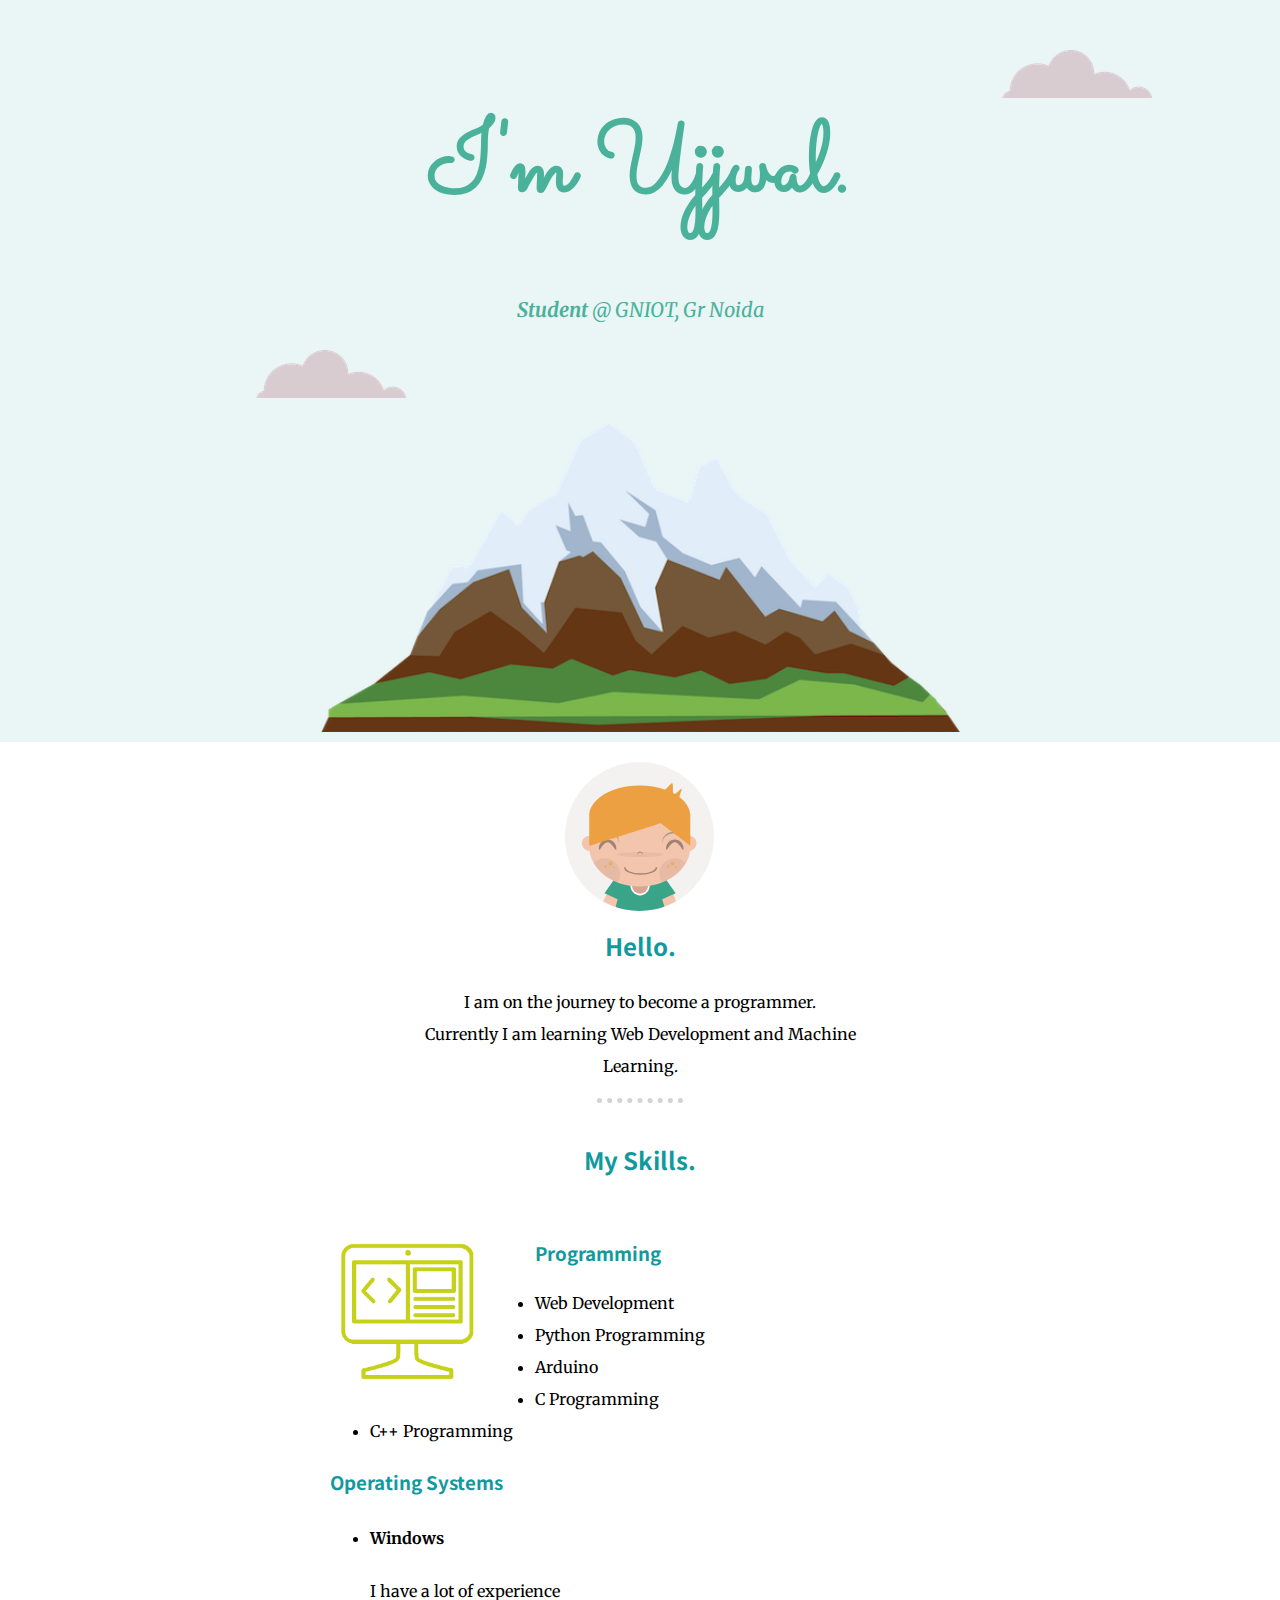
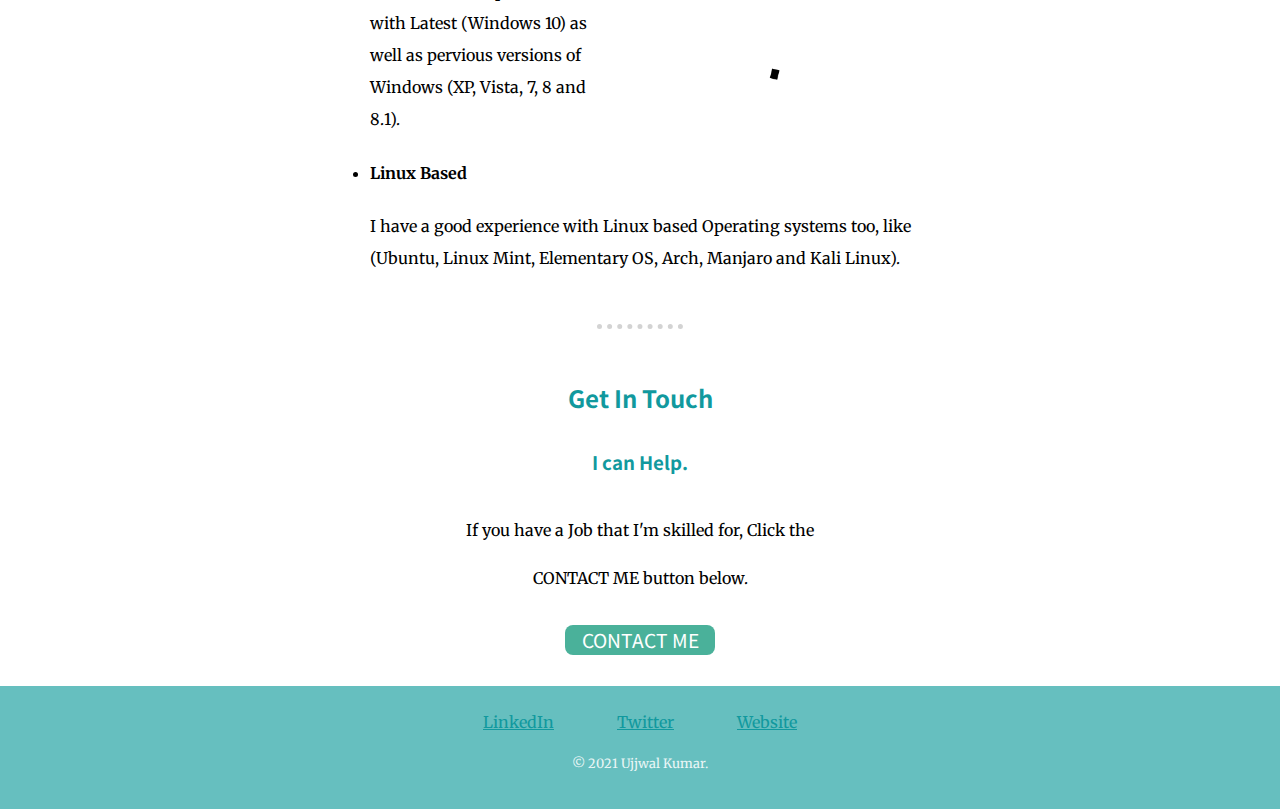
<file: index.html>
<!DOCTYPE html>
<html lang="en">
<head>
    <meta charset="UTF-8">
    <meta http-equiv="X-UA-Compatible" content="IE=edge">
    <meta name="viewport" content="width=device-width, initial-scale=1.0">
    <!-- Description for Search Engine -->
    <meta name="description" content="This is Ujjwal Kumar's Personal Website!">
    <!-- Refresh every 60sec 
    <meta http-equiv="refresh" content="60"> -->
    <!-- To be displayed in TitelBar/Tab -->
    <title>UjjwalKr - Personal Website</title>
    <link rel="stylesheet" href="css/style.css">
    <link rel="shortcut icon" href="img/favicon.ico" type="image/x-icon">
    <link rel="preconnect" href="https://fonts.gstatic.com">
    <link href="https://fonts.googleapis.com/css2?family=Merriweather&family=Noto+Sans+JP&family=Sacramento&display=swap" rel="stylesheet">
</head>
<body>
    <div class="top_div">
        <img src="img/cloud.png" alt="cloud_top" class="cloud_top">
        <!-- Level 1 Heading using <h1>tag -->
        <h1>I'm Ujjwal.</h1>
        <p class="sub_heading1">
            <em><strong> Student </strong> @ GNIOT, Gr Noida</em>
        </p>
        <img src="img/cloud.png" alt="cloud_bottom" class="cloud_bottom">
        <img src="img/mountain.png" alt="mountain" class="mountain">
    </div>
    <div class="middle_div">
        <div class="profile-div">
            <img src="img/me.svg" alt="Profile_Pic" width="35%" class="prof-pic">
            <h2>Hello.</h2>
            <p>
              I am on the journey to become a programmer.<br>
              Currently I am learning Web Development and Machine Learning. 
            </p>
          </div>
          <hr>
          <div class="skills">
            <h2>My Skills.</h2>
            <div class="skill-row1" id="skill-col1">
              <img class="skill-img1" src="img/Code1.gif" alt="">
              <h3>Programming</h3>
              <ul class="skill-list">
                <li>Web Development</li>
                <li>Python Programming</li>
                <li>Arduino</li>
                <li>C Programming</li>
                <li>C++ Programming</li>
              </ul>
            </div>
            <div class="skill-row2">
              <img class="skill-img2" src="img/Code2.gif" alt="">
              <h3>Operating Systems</h3>
              <ul class="skill-list">
                <li><h4>Windows</h4>
                  <p>I have a lot of experience with Latest (Windows 10) as well as pervious versions of Windows (XP, Vista, 7, 8 and 8.1).</p>
                </li>
                <li><h4>Linux Based</h4>
                  <p>I have a good experience with Linux based Operating systems too, like (Ubuntu, Linux Mint, Elementary OS, Arch, Manjaro and Kali Linux).</p>
                </li>
              </ul>
            </div>
          </div>
          <hr>
          <div class="contact-me">
            <h2>Get In Touch</h2>
            <h3>I can Help.</h3>
            <p class="g-i-t">If you have a Job that I'm skilled for, Click the<br>
                CONTACT ME button below.</p>
            <a href="contact.html"><button class="contact-btn">
                CONTACT ME
            </button></a>
          </div>
    </div>
    <div class="bottom_div">
        <a class="footer-link" href="https://www.linkedin.com/in/ujjwal-kr/">LinkedIn</a>
        <a class="footer-link" href="https://twitter.com/">Twitter</a>
        <a class="footer-link" href="https://ujjwalhost.github.io">Website</a>
        <p>© 2021 Ujjwal Kumar.</p>
    </div>
</body>
</html>
</file>
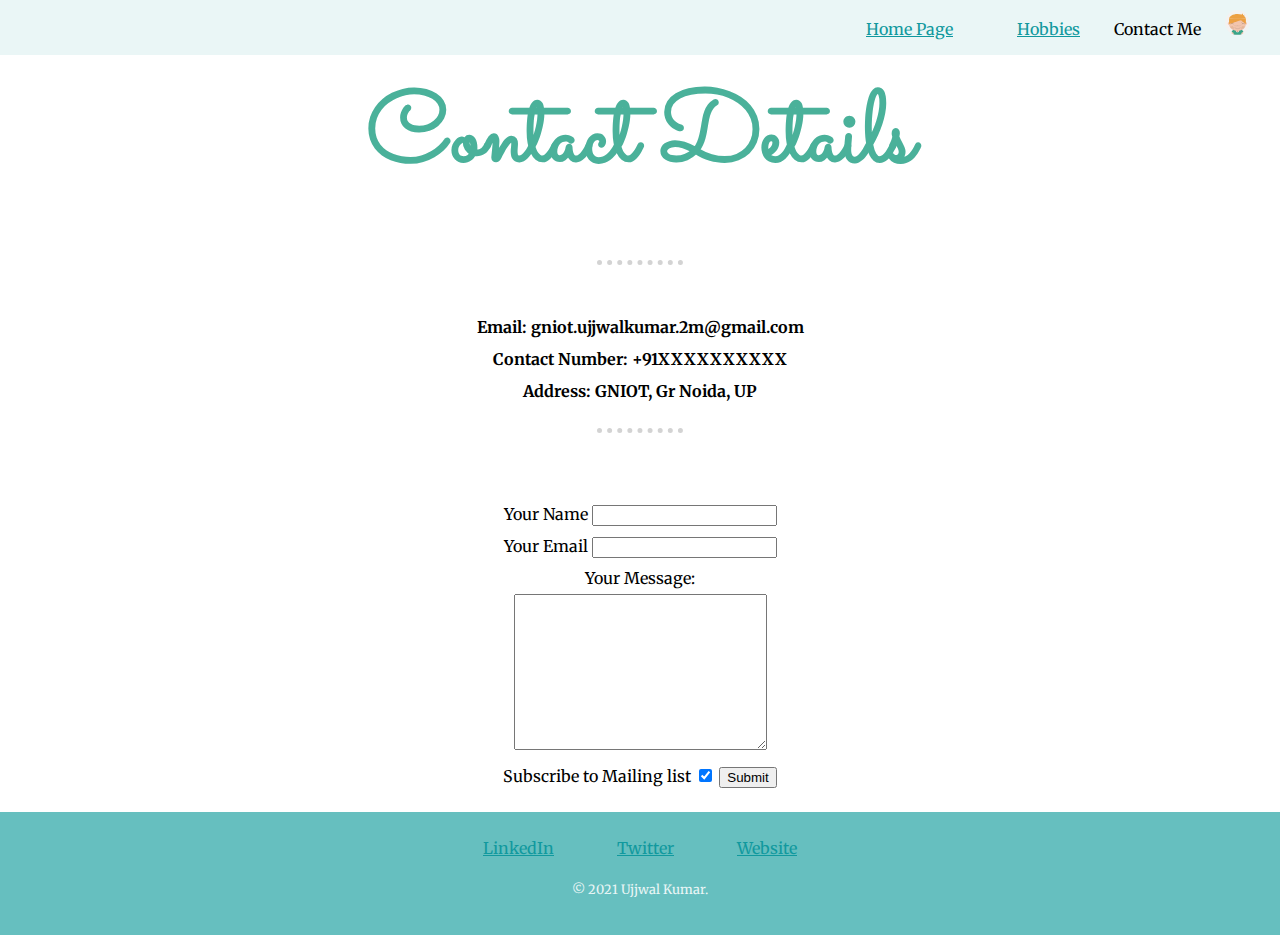
<file: contact.html>
<!DOCTYPE html>
<html lang="en">
<head>
    <meta charset="UTF-8">
    <meta http-equiv="X-UA-Compatible" content="IE=edge">
    <meta name="viewport" content="width=device-width, initial-scale=1.0">
    <title>UjjwalKr - Contact</title>
    <link rel="stylesheet" href="css/style.css">
    <link rel="shortcut icon" href="img/favicon.ico" type="image/x-icon">
    <link rel="preconnect" href="https://fonts.gstatic.com">
    <link href="https://fonts.googleapis.com/css2?family=Merriweather&family=Noto+Sans+JP&family=Sacramento&display=swap" rel="stylesheet">
</head>
<body>
    <div class="nav-bar">
        <a href="index.html">Home Page</a>
        <a href="hobbies.html">Hobbies</a>
        Contact Me
        <img src="img/me.svg" alt="ProfilePic" class="prof-pic-nav">
    </div>
    <div class="middle_div">
        <h1>Contact Details</h1>
        <hr>
        <h4>
            Email: gniot.ujjwalkumar.2m@gmail.com<br>
            Contact Number: +91XXXXXXXXXX<br>
            Address: GNIOT, Gr Noida, UP<br>
        </h4>
        <hr><br>
        <form action="mailto:gniot.ujjwalkumar.2m@gmail.com" method="POST" enctype="text/plain">
            <label for="">Your Name</label>
            <input type="text" name="Name" id=""><br>
            <label for="">Your Email</label>
            <input type="email" name="Email" id=""><br>
            <label for="">Your Message:</label><br>
            <textarea name="Message" id="" cols="29" rows="10"></textarea><br>
            <label for="">Subscribe to Mailing list </label>
            <input type="checkbox" name="Mailing" id="" checked>
            <button type="submit">Submit</button>
        </form>
    </div>
    <div class="bottom_div">
        <a class="footer-link" href="https://www.linkedin.com/in/ujjwal-kr/">LinkedIn</a>
        <a class="footer-link" href="https://twitter.com/">Twitter</a>
        <a class="footer-link" href="https://ujjwalhost.github.io/">Website</a>
        <p>© 2021 Ujjwal Kumar.</p>
    </div>
</body>
</html>
</file>
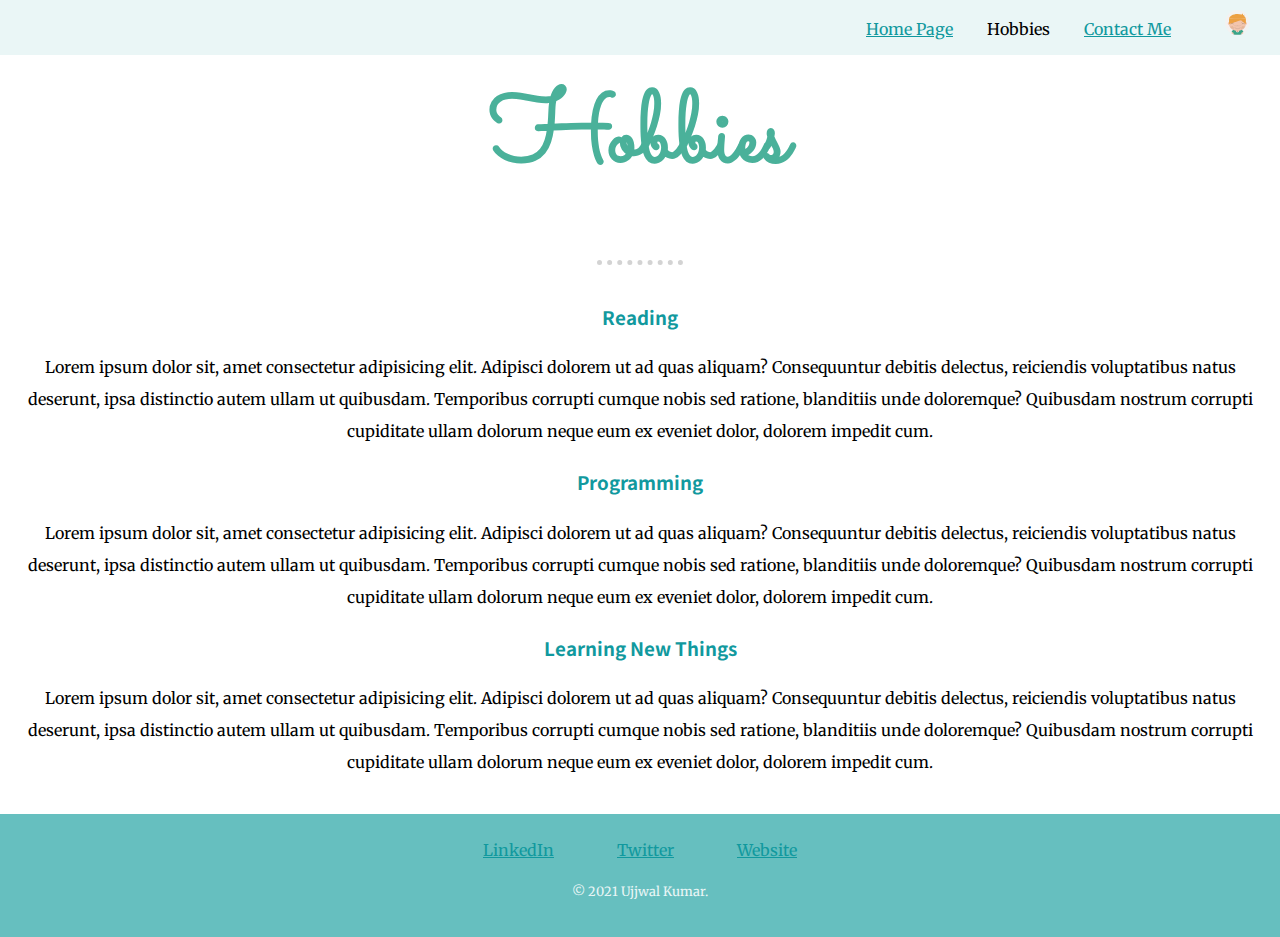
<file: hobbies.html>
<!DOCTYPE html>
<html lang="en">
<head>
    <meta charset="UTF-8">
    <meta http-equiv="X-UA-Compatible" content="IE=edge">
    <meta name="viewport" content="width=device-width, initial-scale=1.0">
    <title>UjjwalKr - Hobbies</title>
    <link rel="stylesheet" href="css/style.css">
    <link rel="shortcut icon" href="img/favicon.ico" type="image/x-icon">
    <link rel="preconnect" href="https://fonts.gstatic.com">
    <link href="https://fonts.googleapis.com/css2?family=Merriweather&family=Noto+Sans+JP&family=Sacramento&display=swap" rel="stylesheet">
</head>
<body>
    <div class="nav-bar">
        <a href="index.html">Home Page</a>
        Hobbies
        <a href="contact.html">Contact Me</a>
        <img src="img/me.svg" alt="ProfilePic" class="prof-pic-nav">
    </div>
    <div class="middle_div">
        <h1>Hobbies</h1>
        <hr>
            <h3>Reading</h3>
            <p>
                Lorem ipsum dolor sit, amet consectetur adipisicing elit. Adipisci dolorem ut ad quas aliquam? Consequuntur debitis delectus, reiciendis voluptatibus natus deserunt, ipsa distinctio autem ullam ut quibusdam. Temporibus corrupti cumque nobis sed ratione, blanditiis unde doloremque? Quibusdam nostrum corrupti cupiditate ullam dolorum neque eum ex eveniet dolor, dolorem impedit cum.
            </p>
            <h3>Programming</h3>
            <p>
                Lorem ipsum dolor sit, amet consectetur adipisicing elit. Adipisci dolorem ut ad quas aliquam? Consequuntur debitis delectus, reiciendis voluptatibus natus deserunt, ipsa distinctio autem ullam ut quibusdam. Temporibus corrupti cumque nobis sed ratione, blanditiis unde doloremque? Quibusdam nostrum corrupti cupiditate ullam dolorum neque eum ex eveniet dolor, dolorem impedit cum.
            </p>
            <h3>Learning New Things</h3>
            <p>
                Lorem ipsum dolor sit, amet consectetur adipisicing elit. Adipisci dolorem ut ad quas aliquam? Consequuntur debitis delectus, reiciendis voluptatibus natus deserunt, ipsa distinctio autem ullam ut quibusdam. Temporibus corrupti cumque nobis sed ratione, blanditiis unde doloremque? Quibusdam nostrum corrupti cupiditate ullam dolorum neque eum ex eveniet dolor, dolorem impedit cum.
            </p>
    </div>
    <div class="bottom_div">
        <a class="footer-link" href="https://www.linkedin.com/in/ujjwal-kr/">LinkedIn</a>
        <a class="footer-link" href="https://twitter.com/">Twitter</a>
        <a class="footer-link" href="https://ujjwalhost.github.io">Website</a>
        <p>© 2021 Ujjwal Kumar.</p>
    </div>
</body>
</html>
</file>
<file: css/style.css>
/*
font-family: 'Merriweather', serif;
font-family: 'Noto Sans JP', sans-serif;
font-family: 'Sacramento', cursive;
*/
body {
    font-family: 'Merriweather', serif;
    font-size: 1rem;
    line-height: 2;
    margin: 0px;
    text-align: center;
}
hr {
    border-style: none;
    border-top-style: dotted;
    border-top-color: lightgrey;
    border-top-width: 5px;
    clear: both;
    width: 5%;
    padding: 1%;
}
h1 {
    color: #4ab19a;
    font-family: 'Sacramento', cursive;
    font-size: 100px;
    margin: 1.25rem;
}
h2, h3 {
    color: #11999E;
    font-family: 'Noto Sans JP', sans-serif;
    margin: 0px;
}
a {
    color: #11999E;
    font-size: 1rem;
    padding: 30px;
}
table {
    border: solid;
    border-radius: 20px;
    border-color: #11999E;
    margin: 0 auto;
    text-align: center;
}

.nav-bar {
    background-color: #EAF6F6;
    position: fixed;
    right: 0;
    display: block;
    text-align: right;
    width: 100%;
    padding: 10px;
}
.top_div {
    background-color: #EAF6F6;
    padding-top: 50px;
    position: relative;
}
.middle_div {
    height: auto;
    padding: 20px;
    width: auto;
}
.bottom_div {
    background-color: #66BFBF;
    color: #EAF6F6;
    font-size: 0.8rem;
    height: auto;
    padding: 20px;
    width: auto;
}
.sub_heading1 {
    color: #4ab19a;
    font-size: 20px;
    font-weight: normal;
}
.cloud_top {
    position: absolute;
    right: 10%;
}
.cloud_bottom {
    position: absolute;
    left: 20%;
}
.mountain {
    position: relative;
    bottom: 0;
    width: 50%;
}
.profile-div {
    margin: 0 auto;
    max-width: 460px;
}
.skill-row1 {
    margin: 50px auto 0 auto;
    text-align: left;
    width: 50%;
}
.skill-row2 {
    margin: 0px auto 50px auto;
    text-align: left;
    width: 50%;
}
.skill-img1 {
    float: left;
    margin-right: 50px;
    width: 25%;
}
.skill-img2 {
    float: right;
    margin-left: 50px;
    width: 50%;
}
.contact-me {
    line-height: 3;
    margin: 0 auto;
    max-width: 460px;
}
.contact-btn {
    background-color: #4ab19a;
    border: none;
    border-radius: 8px;
    color: white;
    font-family: 'Noto Sans JP', sans-serif;;
    font-weight: normal;
    font-size: 1.2rem;
    width: 150px;
    height: 30px;
}
.prof-pic {
    max-width: 150px;
}
.prof-pic-nav {
    padding-right: 20px;
    padding-left: 20px;
    max-width: 25px;
}
</file>
